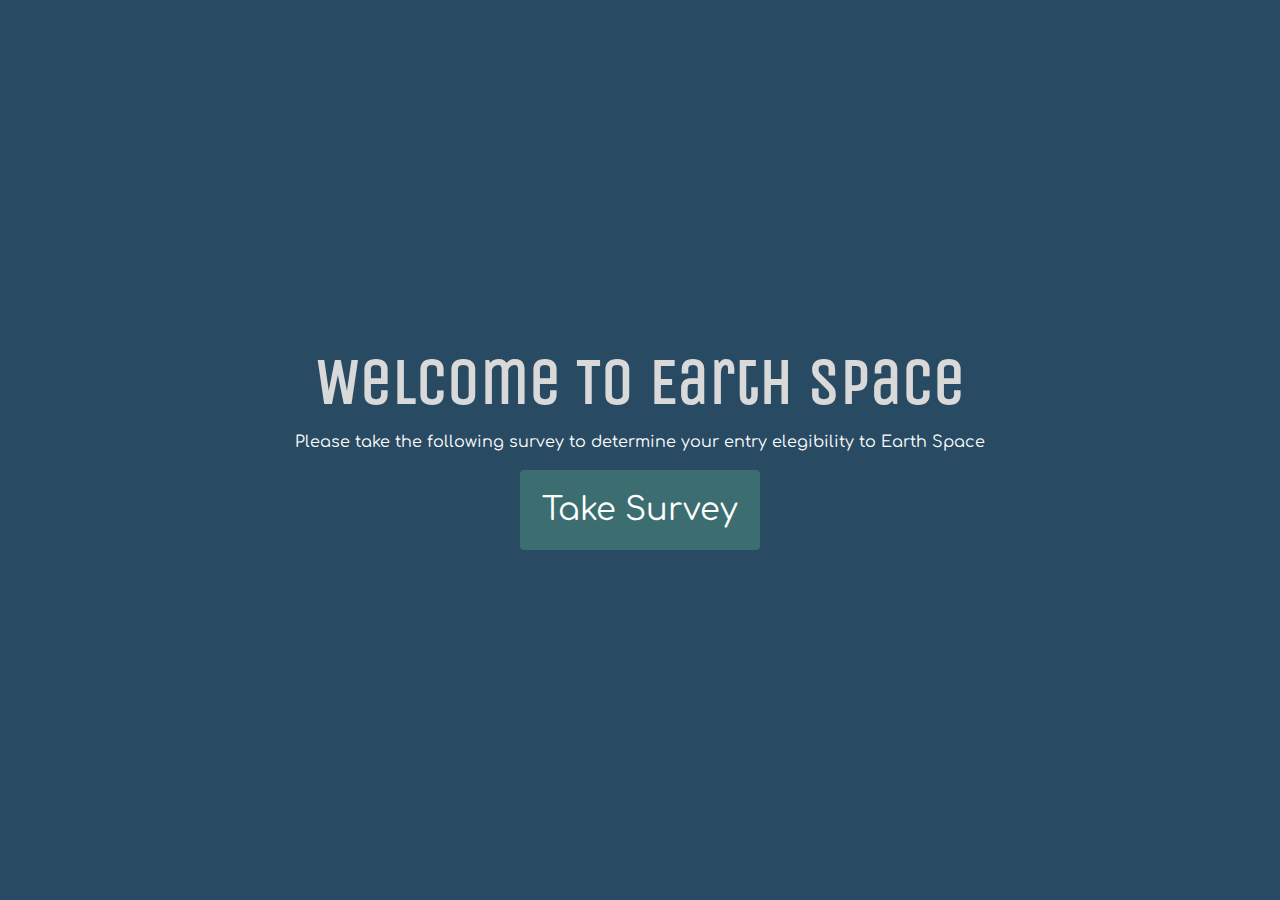
<file: index.html>
<!DOCTYPE html>
<html lang="en">
<head>
    <meta charset="UTF-8">
    <meta http-equiv="X-UA-Compatible" content="IE=edge">
    <meta name="viewport" content="width=device-width, initial-scale=1.0">
    <link rel="stylesheet" href="assets/css/style.css">
    <title>Home Page</title>
    <style>
        @import url('https://fonts.googleapis.com/css2?family=Unica+One&display=swap');
        @import url('https://fonts.googleapis.com/css2?family=Comfortaa&family=Montserrat&family=Unica+One&display=swap');;
    </style>
</head>
<body>
    <div class="container">
        <div id="main" class="flex-column flex-center">
            <h1>Welcome To Earth Space</h1>
            <p>Please take the following survey to determine your entry elegibility to Earth Space</p>
            <a href="" class="btn">Take Survey</a>
        </div>
    </div>

    <script src="assets/js/script.js"></script>  
</body>
</html>
</file>
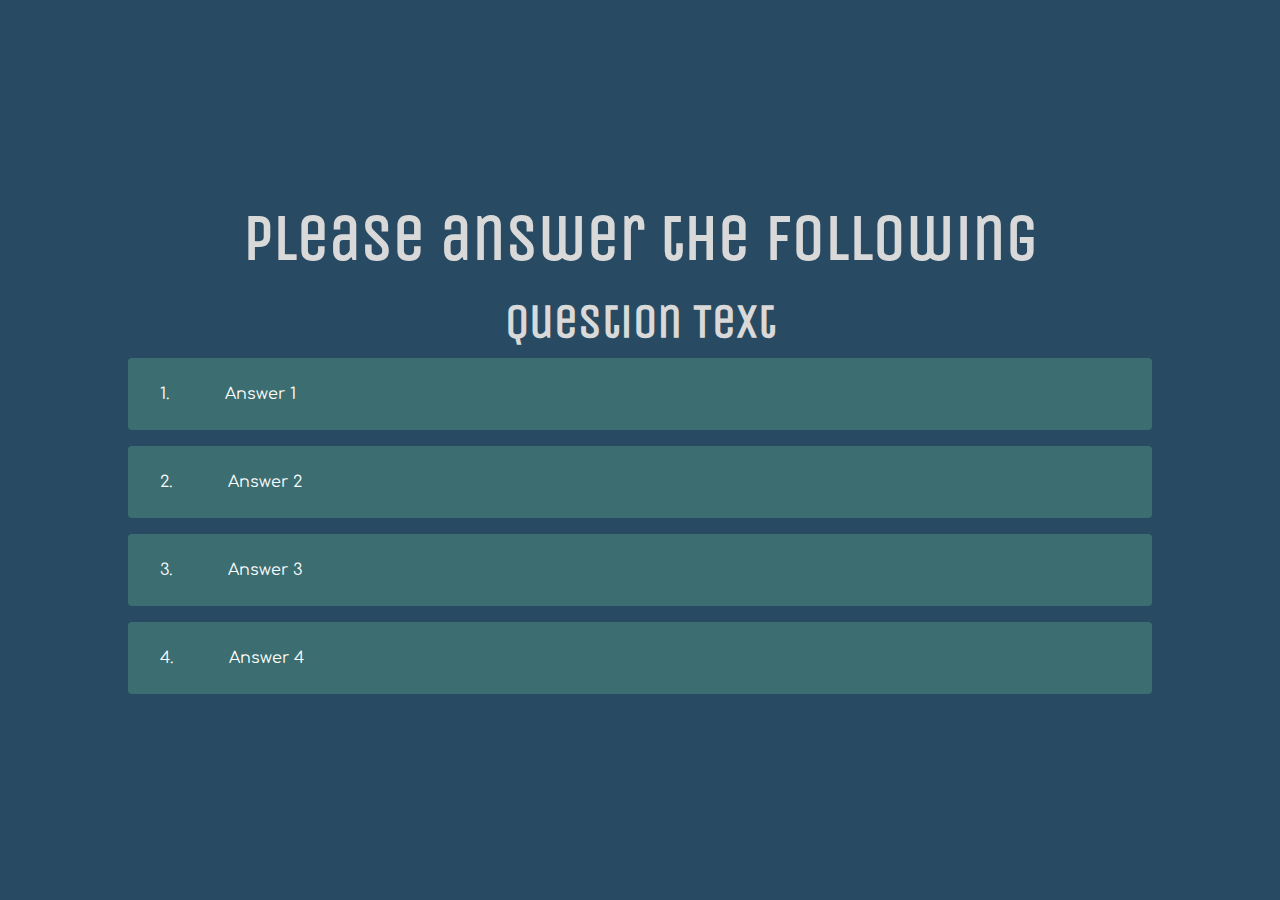
<file: survey.html>
<!DOCTYPE html>
<html lang="en">

<head>
    <meta charset="UTF-8">
    <meta http-equiv="X-UA-Compatible" content="IE=edge">
    <meta name="viewport" content="width=device-width, initial-scale=1.0">
    <link rel="stylesheet" href="assets/css/style.css">
    <title>Survey Page</title>
    <style>
        @import url('https://fonts.googleapis.com/css2?family=Unica+One&display=swap');
        @import url('https://fonts.googleapis.com/css2?family=Comfortaa&family=Montserrat&family=Unica+One&display=swap');
        ;
    </style>
</head>

<body>
    <div class="container">
        <div id="question" class="flex-column flex-center">
            <h1>Please answer the following</h1>
            <h2>Question Text</h2>
            <div class="answer-container">
                <p class="choice-num">1.</p>
                <p class="choice-text" data-number="1">Answer 1</p>
            </div>
            <div class="answer-container">
                <p class="choice-num">2.</p>
                <p class="choice-text" data-number="2">Answer 2</p>
            </div>
            <div class="answer-container">
                <p class="choice-num">3.</p>
                <p class="choice-text" data-number="3">Answer 3</p>
            </div>
            <div class="answer-container">
                <p class="choice-num">4.</p>
                <p class="choice-text" data-number="4">Answer 4</p>
            </div>


        </div>
    </div>

    <script src="assets/js/script.js"></script>
</body>

</html>
</file>
<file: assets/css/style.css>
/*  Table of Contents 

1.  Global Styles 
    1.1 CSS Reset 
    1.2 Variables

2. Typography 
3. Layout 
     3.1 Home Page Layout
     3.2 Survey Page Layout
4. Utilities 


/*  ================
    1. global styles
    ================ */

/* === 1.1 CSS Reset === */
/* CSS Reset by Andy Bell - See README */

/* Box sizing rules */
*,
*::before,
*::after {
    box-sizing: border-box;
}

/* Remove default margin */
body,
h1,
h2,
h3,
h4,
p,
figure,
blockquote,
dl,
dd {
    margin: 0;
}

/* Remove list styles on ul, ol elements with a list role, which suggests default styling will be removed */
ul[role='list'],
ol[role='list'] {
    list-style: none;
}

/* Set core root defaults */
html:focus-within {
    scroll-behavior: smooth;
}

/* Set core body defaults */
body {
    min-height: 100vh;
    text-rendering: optimizeSpeed;
    line-height: 1.5;
}

/* A elements that don't have a class get default styles */
a:not([class]) {
    text-decoration-skip-ink: auto;
}

/* Make images easier to work with */
img,
picture {
    max-width: 100%;
    display: block;
}

/* Inherit fonts for inputs and buttons */
input,
button,
textarea,
select {
    font: inherit;
}

/* Remove all animations, transitions and smooth scroll for people that prefer not to see them */
@media (prefers-reduced-motion: reduce) {
    html:focus-within {
        scroll-behavior: auto;
    }

    *,
    *::before,
    *::after {
        animation-duration: 0.01ms !important;
        animation-iteration-count: 1 !important;
        transition-duration: 0.01ms !important;
        scroll-behavior: auto !important;
    }
}


/* === 1.2 Variables */

:root {

    --ff-prim: "Unica One", sans-serif;
    --ff-sec: "Comfortaa", sans-serif;

    --background: rgb(40, 75, 99);
    --background-sec: rgb(60, 110, 113);
    --background-ter: rgb(53, 53, 53);

    --clr-prim: rgb(217, 217, 217);
    --clr-sec: rgb(255, 255, 255);

    --fs-300: 0.875rem;
    --fs-400: 1rem;
    --fs-500: 1.5rem;
    --fs-700: 1.75rem;
    --fs-900: 2.5rem;

    --fw-400: 500;
    --fw-700: 700;
    --fw-900: 900;

}

/*  =============
    2. typography 
    ============= */
h1,
h2 {
    font-family: var(--ff-prim);
    color: Var(--clr-prim);
}

/* clamp sets responsive font size (Min value, preferred value, max value */

h1 {
    font-size: clamp(1rem, 1rem + 10vw, 4rem);
}

h2 {
    font-size: clamp(.75rem, 1rem + 10vw, 3rem);
}

p {
    font-family: var(--ff-sec);
    font-size: clamp(.5rem, .5rem + 10vw, 1rem);
    color: var(--clr-sec);
}

/*  =============
    3. layout 
    ============= */

/* === 3.1 Home Page Layout === */

body{
    background-color: var(--background);
}

.container { 
    width: 100vw;
    height: 100vh;
    display: flex;
    justify-content: center;
    align-items: center;
    max-width: 80vw;
    margin: 0 auto;
    padding: 2rem;
    gap: 1.5rem;
}

.flex-column {
    display: flex;
    flex-direction: column;
}

.flex-center {
    justify-content: center;
    align-items: center;
}

/* === 3.2 Survey Page Layout === */

.answer-container {
    display: flex;
    margin-bottom: 1rem;
    font-size: var(--fs-500);
    width: 100%;
    min-width: 80vw;
    border-radius: 4px;
    background-color: var(--background-sec);
}

.answer-container:hover {
    cursor: pointer;
    background-color: var(--background-ter);
}

.choice-num {
    display: flex;
    padding: 1.5rem 2rem;
}

.choice-text {
    padding: 1.5rem;
    width: 100%;
}

/*  =============
    4. Utilities 
    ============= */

/* === 4.1 Buttons === */

.btn {
    font-size: 2rem;
    font-family: var(--ff-sec);
    padding: 1rem;
    width: 15rem;
    text-align: center;
    margin-bottom: 1rem;
    text-decoration: none;
    color: var(--clr-sec);
    background: var(--background-sec);
    border-radius: 4px;
    margin-top: 1rem;
}

.btn:hover {
    cursor: pointer;
    background-color: var(--background-ter);
}
</file>
